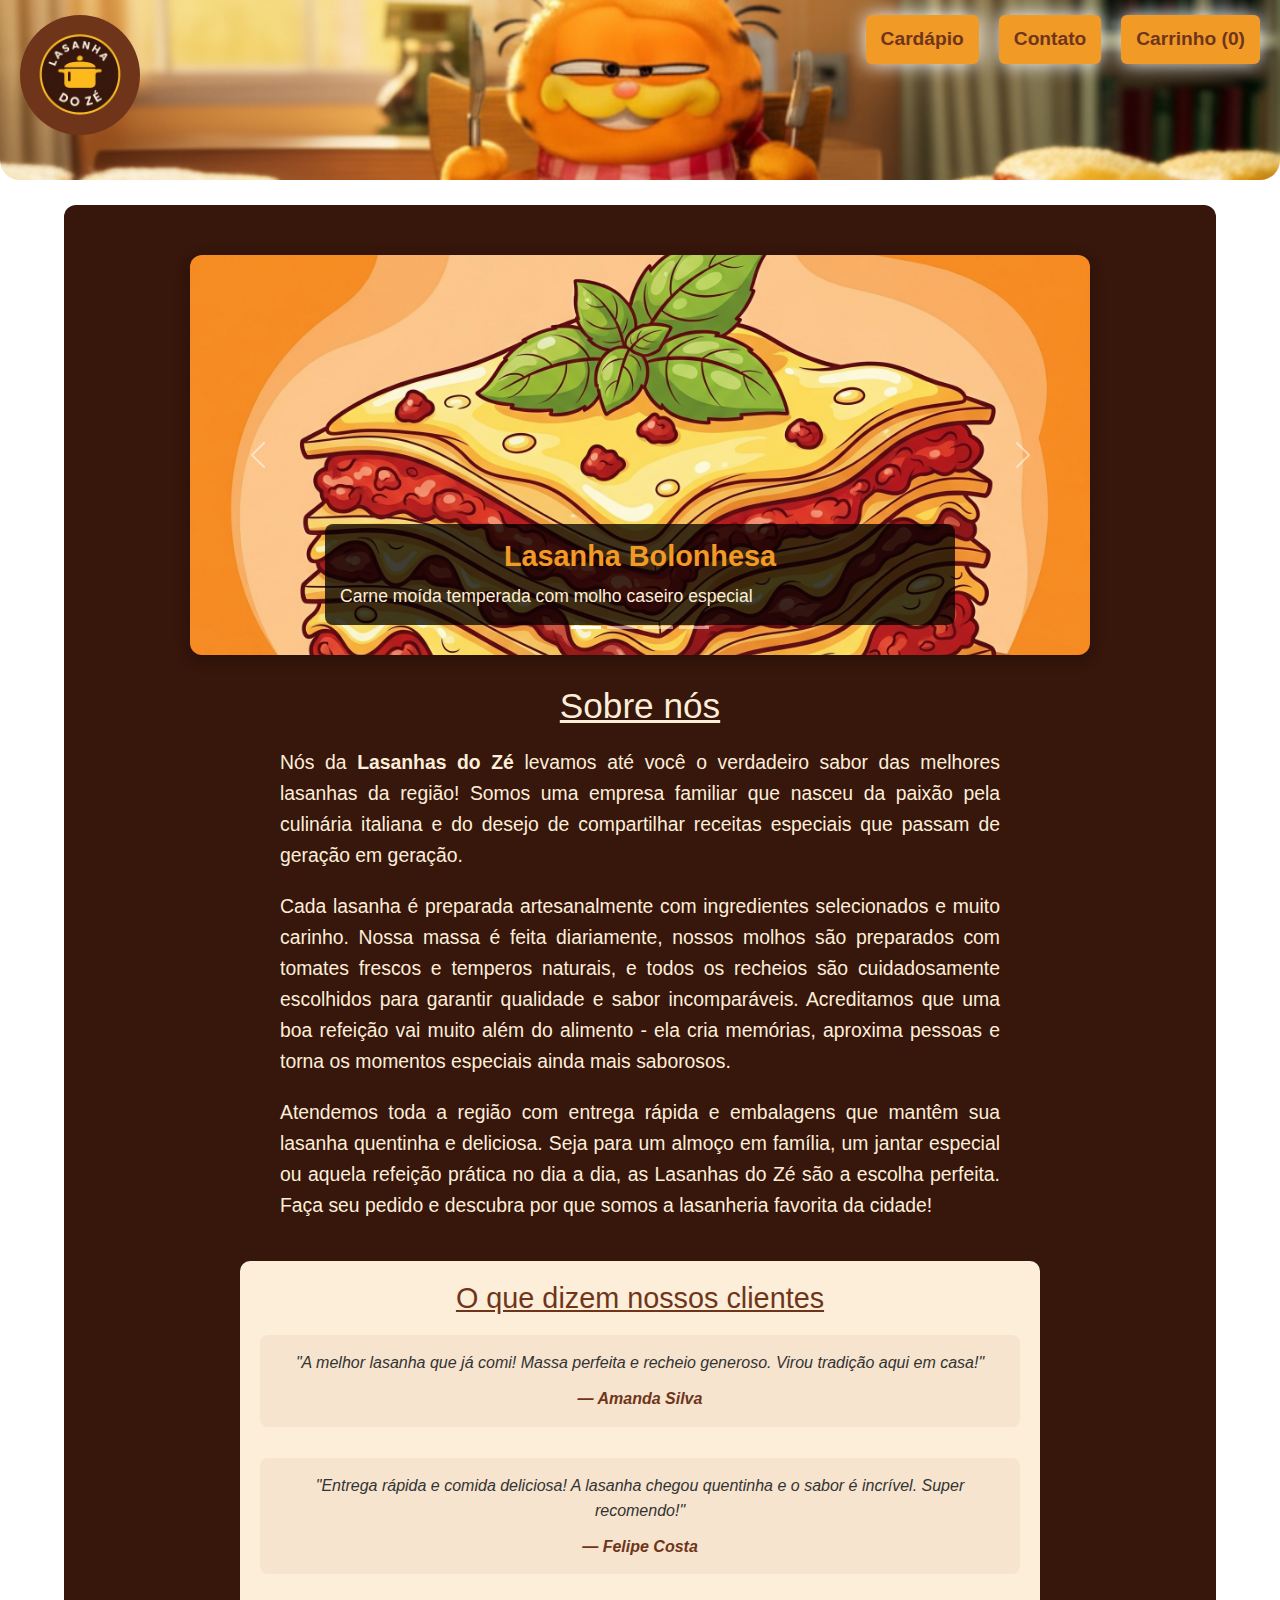
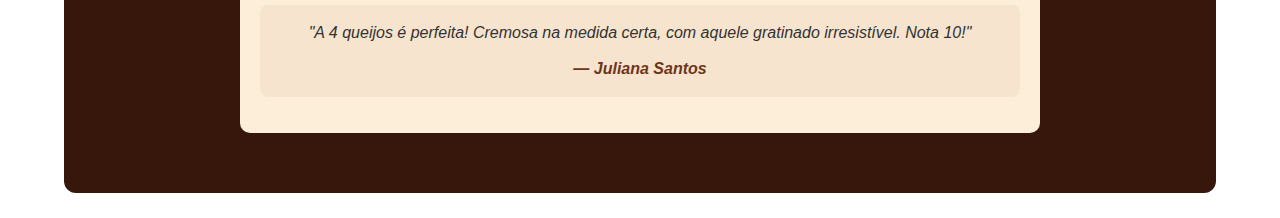
<file: index.html>
<!DOCTYPE html>
<html lang="pt-br">

<head>
  <meta charset="UTF-8">
  <meta name="viewport" content="width=device-width, initial-scale=1.0">

  <link rel="shortcut icon" href="src/teste2.png" type="image/x-icon">
  <link rel="stylesheet" href="css/reset.css">
  <link rel="stylesheet" href="css/headerConfig.css">
  <link rel="stylesheet" href="css/mainConfig.css">
  <link href="https://cdn.jsdelivr.net/npm/bootstrap@5.3.2/dist/css/bootstrap.min.css" rel="stylesheet">
  <script src="https://cdn.jsdelivr.net/npm/bootstrap@5.3.2/dist/js/bootstrap.bundle.min.js"></script>

  <title>Lasanhas do Zé</title>

  <style>
    /* Estilos específicos para o carousel */
    .carousel-section {
      width: 90%;
      max-width: 900px;
      margin: 30px auto;
    }

    #carouselLasanhas {
      border-radius: 12px;
      overflow: hidden;
      box-shadow: 0 4px 15px rgba(0, 0, 0, 0.3);
    }

    .carousel-item img {
      height: 400px;
      object-fit: cover;
    }

    .carousel-caption {
      background-color: rgba(0, 0, 0, 0.75);
      border-radius: 8px;
      padding: 15px;
      bottom: 30px;
    }

    .carousel-caption h5 {
      font-size: 1.8em;
      font-weight: bold;
      color: #F19A25;
      margin-bottom: 8px;
    }

    .carousel-caption p {
      font-size: 1.1em;
      color: #FDEED9;
      margin: 0;
    }

    /* Responsividade do carousel */
    @media (max-width: 768px) {
      .carousel-item img {
        height: 300px;
      }

      .carousel-caption h5 {
        font-size: 1.4em;
      }

      .carousel-caption p {
        font-size: 0.95em;
      }
    }

    @media (max-width: 480px) {
      .carousel-section {
        width: 95%;
      }

      .carousel-item img {
        height: 250px;
      }

      .carousel-caption {
        padding: 10px;
        bottom: 20px;
      }

      .carousel-caption h5 {
        font-size: 1.2em;
      }

      .carousel-caption p {
        font-size: 0.85em;
      }
    }
  </style>
</head>

<body>

  <header>
    <div id="logo"><a href="#"><img src="src/logoTeste.png"></a></div>

    <div id="topMenu">
      <a href="html/cardapio.html" class="linkBtn">Cardápio</a>
      <a href="html/contato.html" class="linkBtn">Contato</a>
      <a href="html/carrinho.html" class="linkBtn">Carrinho <span id="badgeQtd">(0)</span></a>
    </div>
  </header>

  <main>

    <!-- ========== CAROUSEL BOOTSTRAP ========== -->
    <section class="carousel-section">
      <div id="carouselLasanhas" class="carousel slide" data-bs-ride="carousel">
        
        <!-- Indicadores -->
        <div class="carousel-indicators">
          <button type="button" data-bs-target="#carouselLasanhas" data-bs-slide-to="0" class="active" aria-current="true" aria-label="Slide 1"></button>
          <button type="button" data-bs-target="#carouselLasanhas" data-bs-slide-to="1" aria-label="Slide 2"></button>
          <button type="button" data-bs-target="#carouselLasanhas" data-bs-slide-to="2" aria-label="Slide 3"></button>
          <button type="button" data-bs-target="#carouselLasanhas" data-bs-slide-to="3" aria-label="Slide 4"></button>
        </div>

        <!-- Slides -->
        <div class="carousel-inner">
          
          <div class="carousel-item active">
            <img src="src/lasanhaCard.png" class="d-block w-100" alt="Lasanha Bolonhesa">
            <div class="carousel-caption d-none d-md-block">
              <h5>Lasanha Bolonhesa</h5>
              <p>Carne moída temperada com molho caseiro especial</p>
            </div>
          </div>

          <div class="carousel-item">
            <img src="src/lasanhaCard.png" class="d-block w-100" alt="Lasanha 4 Queijos">
            <div class="carousel-caption d-none d-md-block">
              <h5>Lasanha 4 Queijos</h5>
              <p>Mussarela, provolone, parmesão e catupiry</p>
            </div>
          </div>

          <div class="carousel-item">
            <img src="src/lasanhaCard.png" class="d-block w-100" alt="Lasanha Carne com Bacon">
            <div class="carousel-caption d-none d-md-block">
              <h5>Lasanha Carne com Bacon</h5>
              <p>Carne desfiada com bacon defumado crocante</p>
            </div>
          </div>

          <div class="carousel-item">
            <img src="src/lasanhaCard.png" class="d-block w-100" alt="Lasanha de Camarão">
            <div class="carousel-caption d-none d-md-block">
              <h5>Lasanha de Camarão</h5>
              <p>Camarões frescos com requeijão cremoso</p>
            </div>
          </div>

        </div>

        <!-- Controles Anterior/Próximo -->
        <button class="carousel-control-prev" type="button" data-bs-target="#carouselLasanhas" data-bs-slide="prev">
          <span class="carousel-control-prev-icon" aria-hidden="true"></span>
          <span class="visually-hidden">Anterior</span>
        </button>
        <button class="carousel-control-next" type="button" data-bs-target="#carouselLasanhas" data-bs-slide="next">
          <span class="carousel-control-next-icon" aria-hidden="true"></span>
          <span class="visually-hidden">Próximo</span>
        </button>

      </div>
    </section>
    <!-- ========== FIM DO CAROUSEL ========== -->

    <section class="aboutUs">
      <h2>Sobre nós</h2>

      <p>Nós da <span>Lasanhas do Zé</span> levamos até você o verdadeiro sabor das melhores lasanhas da região! Somos uma empresa familiar que nasceu da paixão pela culinária italiana e do desejo de compartilhar receitas especiais que passam de geração em geração.</p>

      <p>Cada lasanha é preparada artesanalmente com ingredientes selecionados e muito carinho. Nossa massa é feita diariamente, nossos molhos são preparados com tomates frescos e temperos naturais, e todos os recheios são cuidadosamente escolhidos para garantir qualidade e sabor incomparáveis. Acreditamos que uma boa refeição vai muito além do alimento - ela cria memórias, aproxima pessoas e torna os momentos especiais ainda mais saborosos.</p>

      <p>Atendemos toda a região com entrega rápida e embalagens que mantêm sua lasanha quentinha e deliciosa. Seja para um almoço em família, um jantar especial ou aquela refeição prática no dia a dia, as Lasanhas do Zé são a escolha perfeita. Faça seu pedido e descubra por que somos a lasanheria favorita da cidade!</p>
    </section>

    <section class="avaliacoes">
      <h2>O que dizem nossos clientes</h2>
      <div class="comentarios">
        <blockquote>"A melhor lasanha que já comi! Massa perfeita e recheio generoso. Virou tradição aqui em casa!"<br><cite>— Amanda Silva</cite></blockquote>
        <blockquote>"Entrega rápida e comida deliciosa! A lasanha chegou quentinha e o sabor é incrível. Super recomendo!"<br><cite>— Felipe Costa</cite></blockquote>
        <blockquote>"A 4 queijos é perfeita! Cremosa na medida certa, com aquele gratinado irresistível. Nota 10!"<br><cite>— Juliana Santos</cite></blockquote>
      </div>
    </section>
  </main>

  <script src="js/badgeUpdate.js"></script>

</body>
</html>
</file>
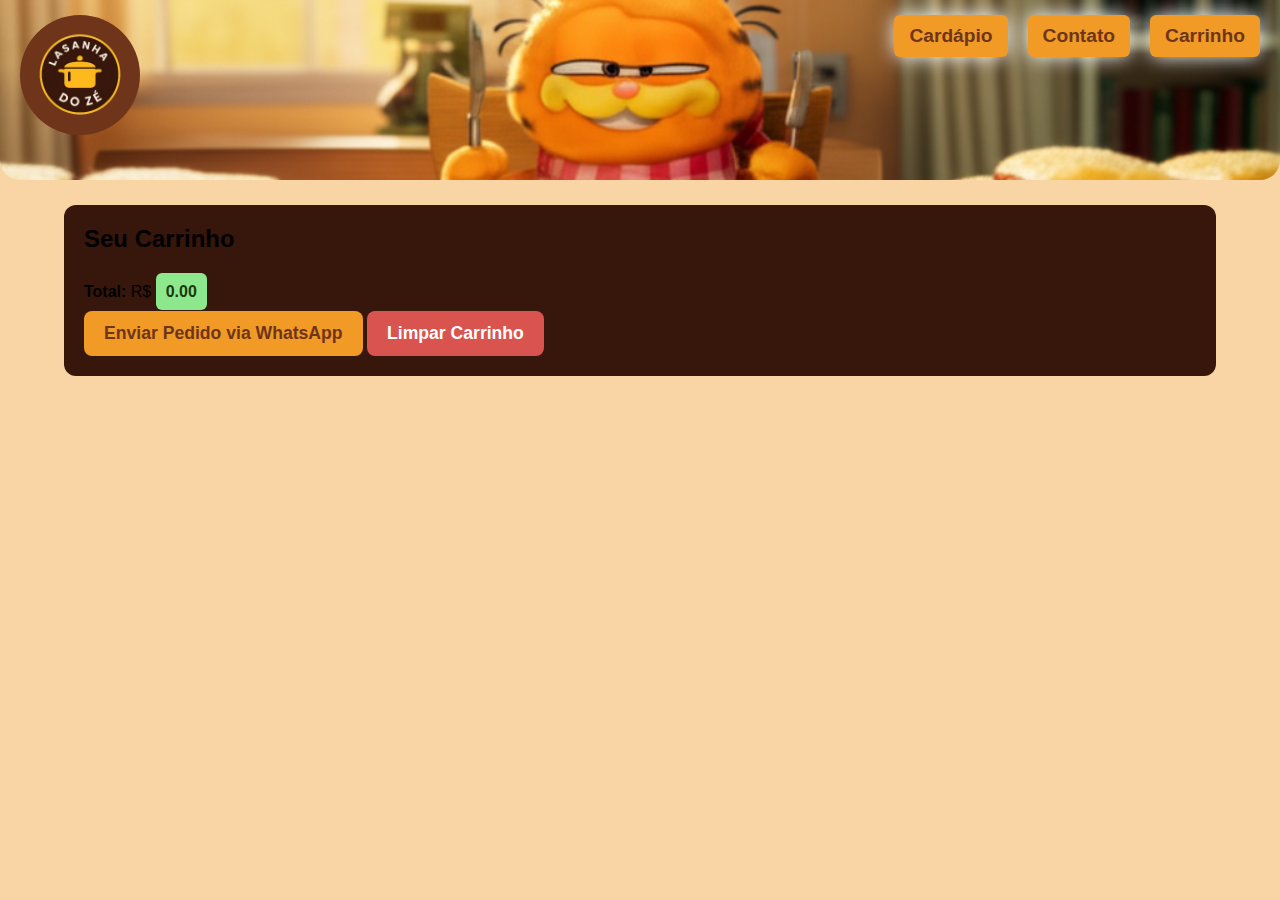
<file: html/carrinho.html>
<!DOCTYPE html>
<html lang="pt-br">

<head>
  <meta charset="UTF-8" />
  <meta name="viewport" content="width=device-width, initial-scale=1.0" />
  <title>Carrinho - Lasanhas do Zé</title>
  <link rel="stylesheet" href="../css/reset.css" />
  <link rel="stylesheet" href="../css/headerConfig.css" />
  <link rel="stylesheet" href="../mainConfig.css" />
  <link rel="stylesheet" href="../css/carrinho.css" />
</head>

<body>
  <header>
    <div id="logo"><a href="../index.html"><img src="../src/logoTeste.png" alt="Logo Lasanhas do Zé" /></a></div>
    <div id="topMenu">
      <div id="cardapio"><a href="cardapio.html" class="linkBtn">Cardápio</a></div>
      <div id="contato"><a href="contato.html" class="linkBtn">Contato</a></div>
      <div id="carrinho"><a href="carrinho.html" class="linkBtn">Carrinho</a></div>
    </div>
  </header>

  <main style="padding: 20px;">
    <h2>Seu Carrinho</h2>
    <div id="carrinho-container"></div>

    <div id="resumo" style="margin-top: 30px;">
      <p><strong>Total:</strong> R$ <span id="total">0.00</span></p>
      <button id="enviarPedido" class="btnPadrao">Enviar Pedido via WhatsApp</button>
      <button id="limparCarrinho" class="btnPadrao btnPerigo">Limpar Carrinho</button>
    </div>

  </main>

  <script>
    let carrinho = JSON.parse(localStorage.getItem('carrinho')) || [];
    const container = document.getElementById("carrinho-container");
    const totalSpan = document.getElementById("total");

    function renderizarCarrinho() {
      container.innerHTML = "";
      let total = 0;

      carrinho.forEach((item, index) => {
        const subtotal = item.preco * item.quantidade;
        total += subtotal;

        const div = document.createElement("div");
        div.style.margin = "10px 0";
        div.innerHTML = `
          <div style="display: flex; justify-content: space-between; align-items: center; gap: 10px; flex-wrap: wrap;">
          <p><strong>${item.nome}</strong><br>R$ ${item.preco.toFixed(2)} x ${item.quantidade} = <strong>R$ ${subtotal.toFixed(2)}</strong></p>
          <button onclick="removerItem(${index})" class="btnPadrao btnPerigo">Remover</button>
          </div>
          <hr>
        `;

        container.appendChild(div);
      });

      totalSpan.textContent = total.toFixed(2);
    }

    function removerItem(index) {
      carrinho.splice(index, 1);
      localStorage.setItem("carrinho", JSON.stringify(carrinho));
      renderizarCarrinho();
    }

    document.getElementById("limparCarrinho").addEventListener("click", () => {
      if (confirm("Deseja realmente esvaziar o carrinho?")) {
        localStorage.removeItem("carrinho");
        carrinho = [];
        renderizarCarrinho();
      }
    });

    document.getElementById("enviarPedido").addEventListener("click", () => {
      if (carrinho.length === 0) {
        alert("Seu carrinho está vazio.");
        return;
      }

      let texto = carrinho.map(item => `• ${item.nome} x${item.quantidade} - R$ ${(item.preco * item.quantidade).toFixed(2)}`).join('%0A');
      let total = carrinho.reduce((soma, item) => soma + (item.preco * item.quantidade), 0);

      const link = `https://wa.me/5551992251930?text=Olá!%20Gostaria%20de%20fazer%20um%20pedido:%0A${texto}%0A%0ATotal:%20R$%20${total.toFixed(2)}`;
      window.open(link, "_blank");
    });

    renderizarCarrinho();
  </script>

  <script>
    const car = JSON.parse(localStorage.getItem("carrinho")) || [];
    const badge = document.getElementById("badgeQtd");
    if (badge) {
    const totalItens = car.reduce((acc, item) => acc + item.quantidade, 0);
    badge.textContent = `(${totalItens})`;
    }
  </script>
  
</body>

</html>
</file>
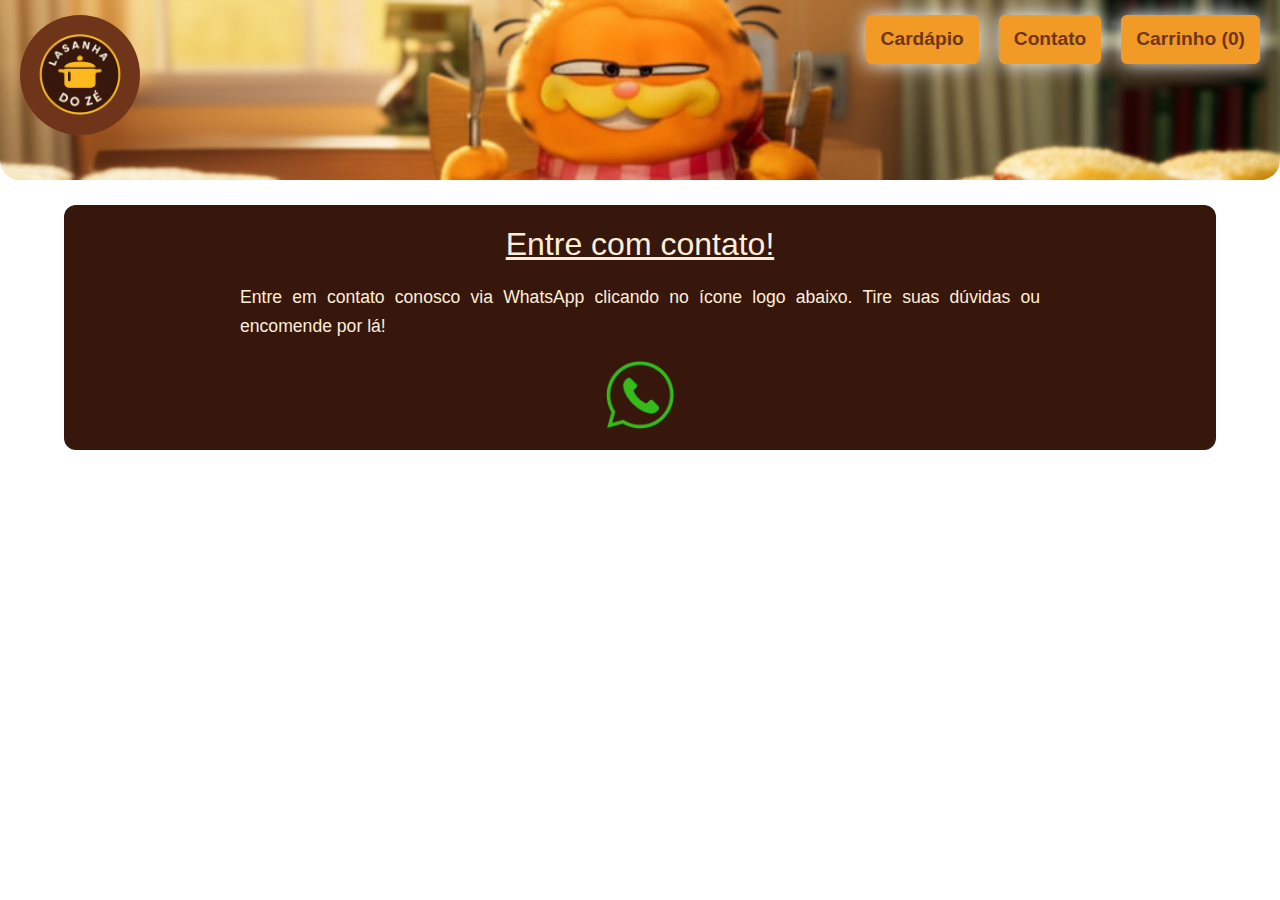
<file: html/contato.html>
<!DOCTYPE html>
<html lang="pt-br">

<head>
    <meta charset="UTF-8">
    <meta name="viewport" content="width=device-width, initial-scale=1.0">
    <link rel="shortcut icon" href="../src/teste2.png" type="image/x-icon">
    <!-- bootstrap icons integration -->
    <link rel="stylesheet" href="https://cdn.jsdelivr.net/npm/bootstrap-icons@1.13.1/font/bootstrap-icons.min.css">
    <!-- css geral header -->
    <link rel="stylesheet" href="../css/headerConfig.css">
    <link rel="stylesheet" href="../css/mainConfig.css">
    <link rel="stylesheet" href="../css/reset.css">

    <!-- css da page especifica -->
     <link rel="stylesheet" href="../css/contato.css">
     <link href="https://cdn.jsdelivr.net/npm/bootstrap@5.3.2/dist/css/bootstrap.min.css" rel="stylesheet">
    <script src="https://cdn.jsdelivr.net/npm/bootstrap@5.3.2/dist/js/bootstrap.bundle.min.js"></script>

    <title>Lasanhas do Zé</title>
</head>

<body>
    <header>
        <div id="logo"><a href="../index.html"><img src="../src/logoTeste.png" alt="Logo Lasanhas do Zé"></a></div>
        <div id="topMenu">
            <div id="cardapio"><a href="cardapio.html" class="linkBtn">Cardápio</a></div>
            <div id="contato"><a href="contato.html" class="linkBtn">Contato</a></div>
            <div id="carrinho"><a href="carrinho.html" class="linkBtn">Carrinho <span id="badgeQtd">(0)</span></a></div>
        </div>
    </header>

    <main>
        <section>
            <h2>Entre com contato!</h2>
            <p>
                Entre em contato conosco via WhatsApp clicando no ícone logo abaixo. Tire suas dúvidas ou encomende por lá!
            </p>

            <div class="btnWapp"><a href=# target="_blank"><button type="button"><img src="../src/Whatsapp.png" alt=""></button></a></div>
        </section>
    </main>

    <script>
        const car = JSON.parse(localStorage.getItem("carrinho")) || [];
        const badge = document.getElementById("badgeQtd");
        if (badge) {
        const totalItens = car.reduce((acc, item) => acc + item.quantidade, 0);
        badge.textContent = `(${totalItens})`;
        }
    </script>

</body>

</html>
</file>
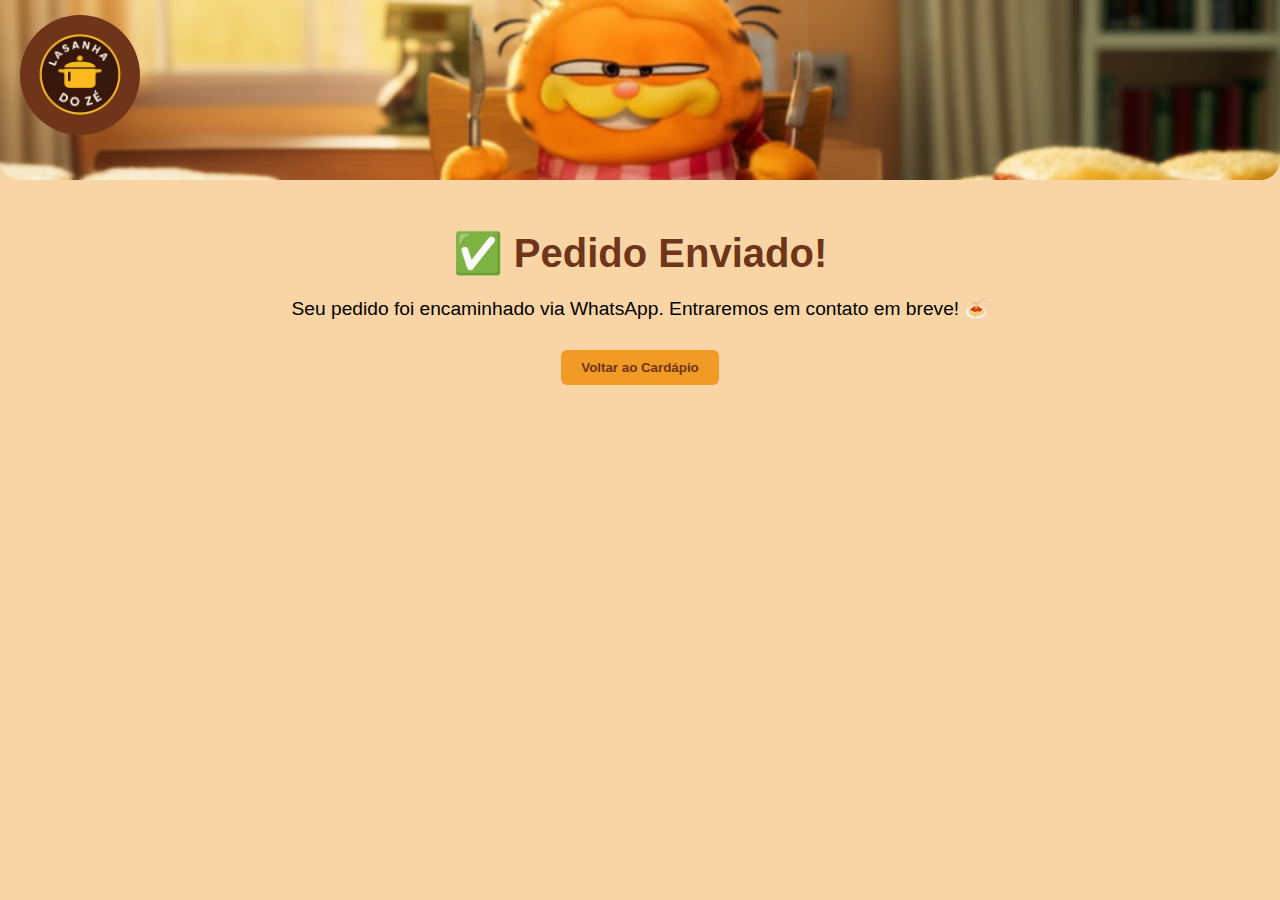
<file: html/obrigado.html>
<!DOCTYPE html>
<html lang="pt-br">
<head>
  <meta charset="UTF-8">
  <title>Pedido Enviado</title>
  <link rel="stylesheet" href="../css/reset.css">
  <link rel="stylesheet" href="../css/headerConfig.css">
  <style>
    main {
      text-align: center;
      padding: 50px;
    }
    h1 {
      font-size: 2.5em;
      color: #6F351B;
    }
    p {
      font-size: 1.2em;
      margin-top: 20px;
    }
    .btnVoltar {
      margin-top: 30px;
      padding: 10px 20px;
      background-color: #F19A25;
      color: #6F351B;
      border: none;
      border-radius: 6px;
      font-weight: bold;
      transition: 0.3s;
    }
    .btnVoltar:hover {
      background-color: #be7310;
      color: #fff;
      cursor: pointer;
    }
  </style>
</head>
<body>
  <header>
    <div id="logo"><a href="../index.html"><img src="../src/logoTeste.png" alt="Logo Lasanhas do Zé" /></a></div>
  </header>
  <main>
    <h1>✅ Pedido Enviado!</h1>
    <p>Seu pedido foi encaminhado via WhatsApp. Entraremos em contato em breve! 🍝</p>
    <a href="cardapio.html"><button class="btnVoltar">Voltar ao Cardápio</button></a>
  </main>
</body>
</html>
</file>
<file: css/headerConfig.css>
/* Animação da logo */
@keyframes rotacionaLogo {
    0% { transform: rotate(0deg); }
    50% { transform: rotate(25deg); }
    100% { transform: rotate(0deg); }
}

/* Header principal */
header {
    display: flex;
    align-items: flex-start;
    justify-content: space-between;
    flex-wrap: wrap;
    width: 100%;
    max-width: 1400px;
    margin: 0 auto;
    background-color: #6F351B;
    border-bottom-left-radius: 20px;
    border-bottom-right-radius: 20px;
    padding: 15px 20px;
    min-height: 180px;
    background-image: url(../src/testeBaner.png);
    background-repeat: no-repeat;
    background-size: cover;
    background-position: center center;
    gap: 20px;
    box-sizing: border-box;
}

#logo {
    display: flex;
    align-items: flex-start;
    justify-content: flex-start;
    z-index: 10;
}

#topMenu {
    display: flex;
    align-items: flex-start;
    justify-content: flex-end;
    gap: 20px;
    flex-wrap: wrap;
    margin-top: 0;
    z-index: 10;
}

#logo img {
    height: 120px;
    width: 120px;
    background-color: #6F351B;
    border-radius: 50%;
    transition: 0.4s;
    box-shadow: 0px 0px 20px transparent;
    object-fit: cover;
}

#logo img:hover {
    scale: 1.1;
    box-shadow: 0px 0px 20px 5px white;
    animation-name: rotacionaLogo;
    animation-direction: alternate;
    animation-duration: 0.5s;
}

#topMenu {
    display: flex;
    align-items: center;
    justify-content: center;
    gap: 20px;
    flex-wrap: wrap;
}

.linkBtn {
    background-color: #F19A25;
    text-decoration: none;
    padding: 10px 15px;
    border-radius: 6px;
    color: #6F351B;
    font-weight: bolder;
    box-shadow: 0px 0px 20px white;
    transition: 0.4s;
    font-size: 1.2em;
    display: inline-block;
    text-align: center;
    white-space: nowrap;
}

.linkBtn:visited {
    color: #6F351B;
}

.linkBtn:hover {
    background-color: #be7310;
    color: #FDEED9;
    transform: translateY(-2px);
}

/* === RESPONSIVIDADE === */

/* Tablets */
@media (max-width: 768px) {
    header {
        width: 100%;
        padding: 12px 15px;
        flex-direction: column;
        gap: 12px;
        min-height: 200px;
        background-position: center center;
    }

    #logo {
        width: 100%;
        justify-content: center;
    }

    #logo img {
        height: 90px;
        width: 90px;
    }

    #topMenu {
        gap: 10px;
        width: 100%;
        justify-content: center;
        flex-wrap: wrap;
    }

    .linkBtn {
        font-size: 1em;
        padding: 8px 12px;
    }
}

/* Mobile */
@media (max-width: 480px) {
    header {
        width: 100%;
        padding: 10px 8px;
        gap: 10px;
        border-radius: 0;
        border-bottom-left-radius: 15px;
        border-bottom-right-radius: 15px;
        min-height: 160px;
        background-size: cover;
        background-position: center center;
    }

    #logo {
        width: 100%;
        justify-content: center;
    }

    #logo img {
        height: 70px;
        width: 70px;
    }

    #logo img:hover {
        scale: 1.05;
    }

    #topMenu {
        flex-direction: row;
        gap: 6px;
        width: 100%;
        justify-content: space-around;
        flex-wrap: wrap;
    }

    .linkBtn {
        font-size: 0.8em;
        padding: 8px 8px;
        width: auto;
        flex: 1 1 auto;
        min-width: 70px;
        max-width: 100px;
        text-align: center;
        white-space: nowrap;
    }

    #badgeQtd {
        font-size: 0.85em;
        display: inline-block;
    }
}

/* Mobile muito pequeno */
@media (max-width: 360px) {
    #logo img {
        height: 65px;
        width: 65px;
    }

    .linkBtn {
        font-size: 0.75em;
        padding: 7px 6px;
        min-width: 65px;
        max-width: 90px;
    }

    #badgeQtd {
        font-size: 0.8em;
    }
}
</file>
<file: css/mainConfig.css>
main {
    width: 90%;
    max-width: 1200px;
    margin: 25px auto;
    background-color: #37160B;
    padding: 20px 15px;
    border-radius: 12px;
}

.aboutUs {
    width: 90%;
    max-width: 800px;
    margin: 20px auto;
    color: #FDEED9;
    font-size: 1.1em;
    line-height: 1.6;
}

.aboutUs span {
    font-weight: bold;
}

main section h2 {
    text-align: center;
    color: #FDEED9;
    text-decoration: underline;
    font-size: 2em;
    margin-bottom: 20px;
}

main section p {
    margin: 20px auto;
    text-align: justify;
    width: 90%;
    max-width: 800px;
    font-size: 1.1em;
    line-height: 1.6;
}

.avaliacoes {
    margin: 40px auto;
    padding: 20px;
    background-color: #FDEED9;
    border-radius: 10px;
    width: 90%;
    max-width: 800px;
    text-align: center;
}

.avaliacoes h2 {
    color: #6F351B;
    margin-bottom: 20px;
    font-size: 1.8em;
}

.comentarios {
    display: flex;
    flex-direction: column;
    gap: 15px;
}

.comentarios blockquote {
    font-style: italic;
    padding: 15px;
    background-color: rgba(111, 53, 27, 0.05);
    border-radius: 8px;
    color: #333;
    line-height: 1.6;
}

.comentarios cite {
    display: block;
    font-weight: bold;
    color: #6F351B;
    margin-top: 10px;
}

/* === RESPONSIVIDADE === */

/* Tablets */
@media (max-width: 768px) {
    main {
        width: 95%;
        padding: 15px 10px;
    }

    .aboutUs {
        width: 95%;
        font-size: 1em;
    }

    main section h2 {
        font-size: 1.6em;
    }

    main section p {
        font-size: 1em;
        width: 95%;
    }

    .avaliacoes {
        width: 95%;
        padding: 15px;
    }

    .avaliacoes h2 {
        font-size: 1.5em;
    }
}

/* Mobile */
@media (max-width: 480px) {
    main {
        width: 98%;
        padding: 12px 8px;
        margin: 15px auto;
    }

    .aboutUs {
        font-size: 0.95em;
    }

    main section h2 {
        font-size: 1.4em;
        margin-bottom: 15px;
    }

    main section p {
        font-size: 0.95em;
        text-align: left;
        margin: 15px auto;
    }

    .avaliacoes {
        padding: 12px;
        margin: 20px auto;
    }

    .avaliacoes h2 {
        font-size: 1.3em;
    }

    .comentarios blockquote {
        font-size: 0.9em;
        padding: 12px;
    }
}
</file>
<file: mainConfig.css>
main {
    width: 90%;
    max-width: 1200px;
    margin: 25px auto;
    background-color: #37160B;
    padding: 20px 15px;
    border-radius: 12px;
}

.aboutUs {
    width: 90%;
    max-width: 800px;
    margin: 20px auto;
    color: #FDEED9;
    font-size: 1.1em;
    line-height: 1.6;
}

.aboutUs span {
    font-weight: bold;
}

main section h2 {
    text-align: center;
    color: #FDEED9;
    text-decoration: underline;
    font-size: 2em;
    margin-bottom: 20px;
}

main section p {
    margin: 20px auto;
    text-align: justify;
    width: 90%;
    max-width: 800px;
    font-size: 1.1em;
    line-height: 1.6;
}

.avaliacoes {
    margin: 40px auto;
    padding: 20px;
    background-color: #FDEED9;
    border-radius: 10px;
    width: 90%;
    max-width: 800px;
    text-align: center;
}

.avaliacoes h2 {
    color: #6F351B;
    margin-bottom: 20px;
    font-size: 1.8em;
}

.comentarios {
    display: flex;
    flex-direction: column;
    gap: 15px;
}

.comentarios blockquote {
    font-style: italic;
    padding: 15px;
    background-color: rgba(111, 53, 27, 0.05);
    border-radius: 8px;
    color: #333;
    line-height: 1.6;
}

.comentarios cite {
    display: block;
    font-weight: bold;
    color: #6F351B;
    margin-top: 10px;
}

/* === RESPONSIVIDADE === */

/* Tablets */
@media (max-width: 768px) {
    main {
        width: 95%;
        padding: 15px 10px;
    }

    .aboutUs {
        width: 95%;
        font-size: 1em;
    }

    main section h2 {
        font-size: 1.6em;
    }

    main section p {
        font-size: 1em;
        width: 95%;
    }

    .avaliacoes {
        width: 95%;
        padding: 15px;
    }

    .avaliacoes h2 {
        font-size: 1.5em;
    }
}

/* Mobile */
@media (max-width: 480px) {
    main {
        width: 98%;
        padding: 12px 8px;
        margin: 15px auto;
    }

    .aboutUs {
        font-size: 0.95em;
    }

    main section h2 {
        font-size: 1.4em;
        margin-bottom: 15px;
    }

    main section p {
        font-size: 0.95em;
        text-align: left;
        margin: 15px auto;
    }

    .avaliacoes {
        padding: 12px;
        margin: 20px auto;
    }

    .avaliacoes h2 {
        font-size: 1.3em;
    }

    .comentarios blockquote {
        font-size: 0.9em;
        padding: 12px;
    }
}
</file>
<file: css/carrinho.css>
#cartTool {
    position: fixed;
    top: 30%;
    right: -250px;
    display: flex;
    transition: .4s ease;
    z-index: 9999;
}

.carToolShow {
    right: 0 !important;
}

.carToolHide {
    right: -250px !important;
}

#iconOpenCart{
    display: flex;
    align-items: center;
    justify-content: center;
    font-size: 2em;
    width: 60px;
    height: 60px;
    background-color: #F19A25;
    padding-inline: 12px;
    border-bottom-left-radius: 35px;
    border-top-left-radius: 35px;
    transition: .4s;
}

#cart {
    width: 250px;
    background: linear-gradient(135deg, #FDEED9 0%, #F9E5C8 100%);
    border-left: 4px solid #F19A25;
    border-bottom-left-radius: 7px;
    box-shadow: 0px 0px 20px rgba(0,0,0,0.4);
}

#cart h3 {
    background-color: #6F351B;
    color: #FDEED9;
    padding: 15px;
    font-size: 1.3em;
    border-bottom: 3px solid #F19A25;
}

.itemCart {
    padding: 8px 12px;
    font-size: 0.95em;
    color: #333;
}

#subTotal {
    padding: 15px;
    display: flex;
    gap: 5px;
}

#total, #confirm {
    flex: 1;
    text-align: center;
    padding: 10px;
    border-radius: 6px;
    font-weight: bold;
}

#total {
    background-color: #8de88d;
    color: #1a380f;
}

#confirm {
    background-color: #2c8ef7;
    color: white;
    transition: 0.3s;
}

#confirm:hover {
    background-color: #1464c8;
    cursor: pointer;
}

.btnPadrao {
    background-color: #F19A25;
    color: #6F351B;
    border: none;
    border-radius: 8px;
    padding: 12px 20px;
    margin-top: 10px;
    font-weight: bold;
    font-size: 1.1em;
    transition: 0.3s;
}

.btnPadrao:hover {
    background-color: #d37c14;
    color: #fff;
}

.btnPerigo {
    background-color: #d9534f;
    color: white;
}

.btnPerigo:hover {
    background-color: #b7322f;
}
</file>
<file: css/contato.css>
main section p {
    color: #FDEED9;
}

.btnWapp {
    display: flex;
    align-items: center;
    justify-content: center;
}

button {
    border: none;
    height: 70px;
    width: 70px;
    background-color: transparent;
    font-size: 60px;
    color: green;
    transition: .3s;
}

button:hover{
    color: rgb(72, 160, 72);
    cursor: pointer;
}

@media (max-width: 600px) {
  button {
    width: 60px;
    height: 60px;
    font-size: 50px;
  }

  main section p {
    padding: 0 10px;
    text-align: center;
  }
}
</file>
